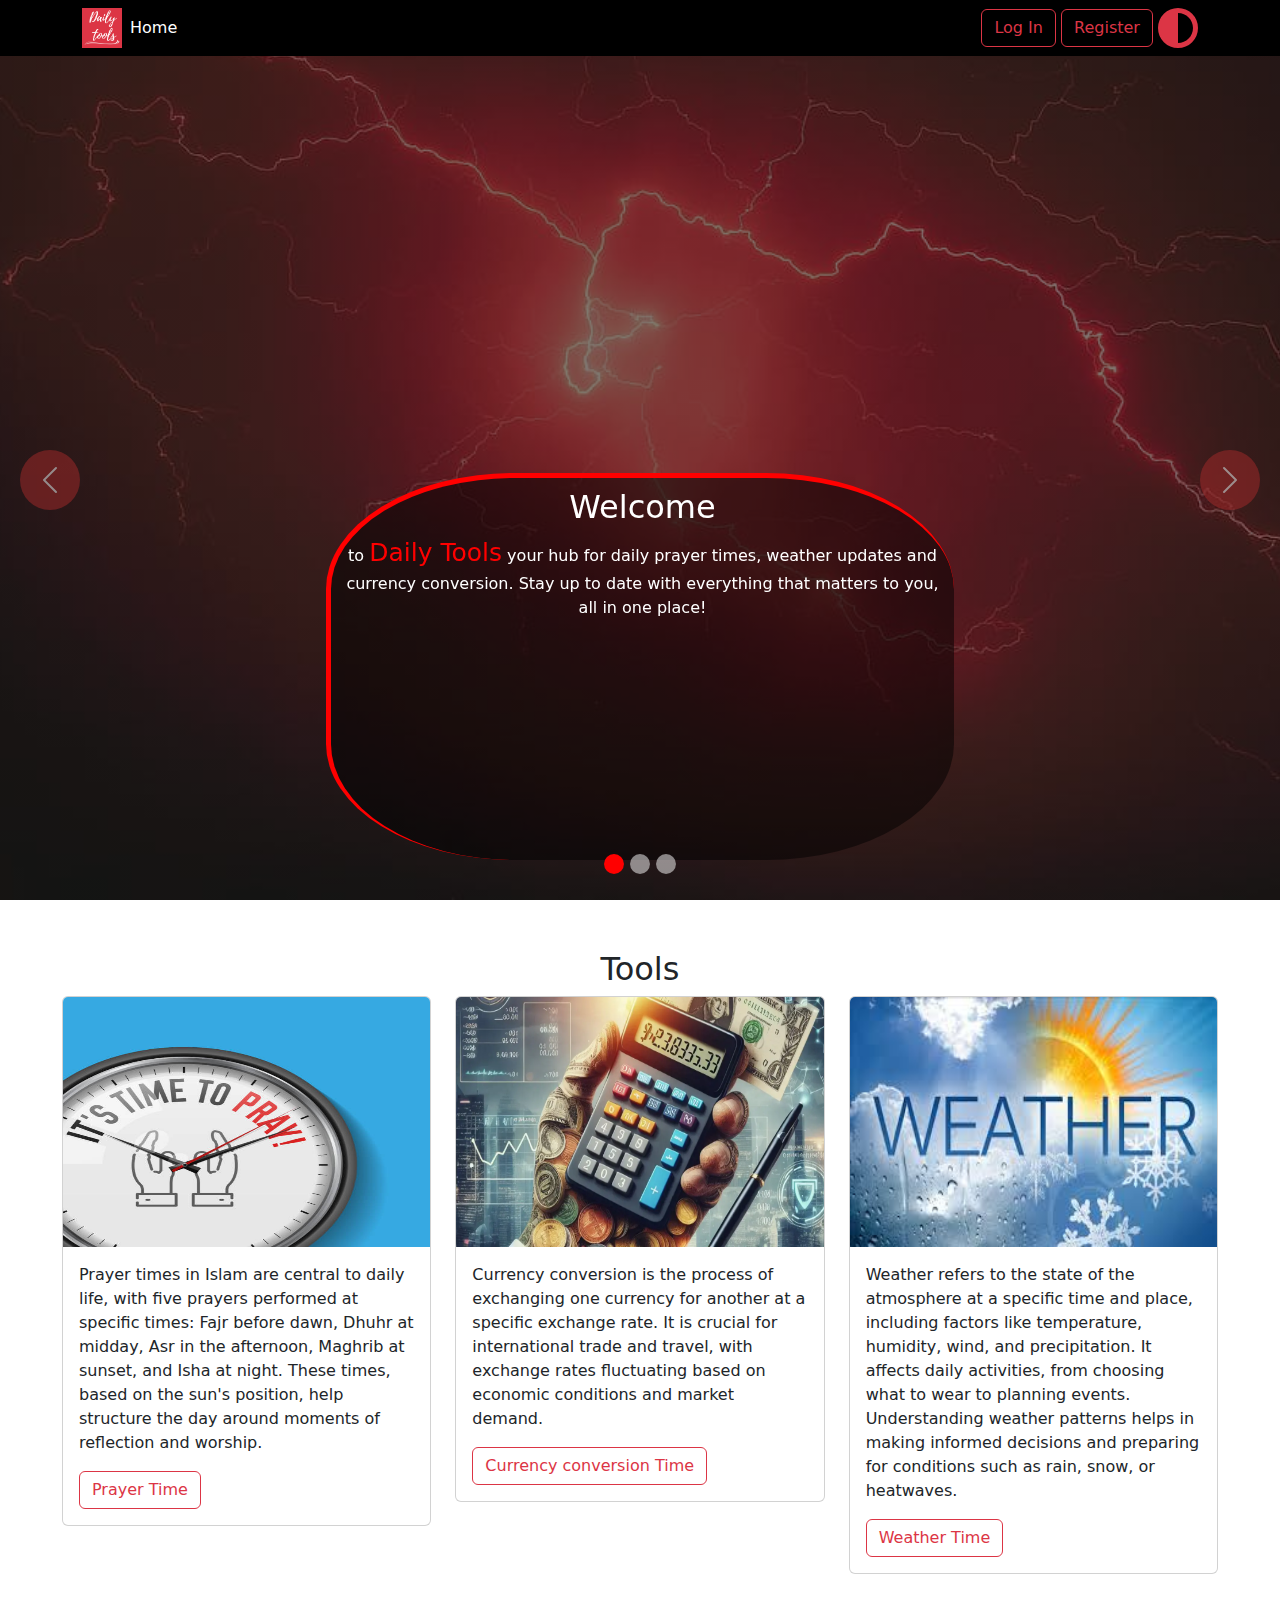
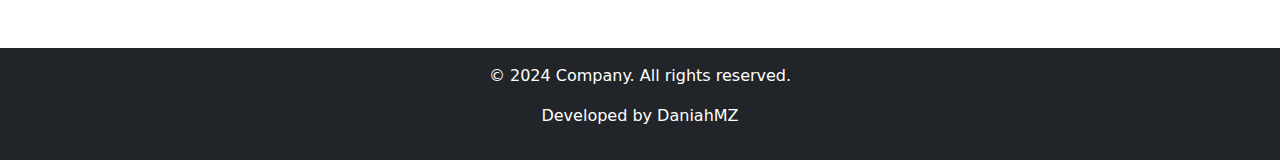
<file: index.html>
<!doctype html>
<html lang="en">

<head>
  <meta charset="utf-8">
  <meta name="viewport" content="width=device-width, initial-scale=1, shrink-to-fit=no">

  <link rel="icon" href="./assets/icons/dailytools.png" type="image/x-png">
  <title>Daliy Tools</title>
  <link href="https://cdn.jsdelivr.net/npm/bootstrap@5.3.3/dist/css/bootstrap.min.css" rel="stylesheet"
    integrity="sha384-QWTKZyjpPEjISv5WaRU9OFeRpok6YctnYmDr5pNlyT2bRjXh0JMhjY6hW+ALEwIH" crossorigin="anonymous">
  <link rel="stylesheet" href="./assets/css/main.css">
</head>

<body>




  <header>
    <nav class="navbar navbar-expand-lg fixed-top " style="background-color: #000;">
      <div class="container">
        <button class="navbar-toggler" type="button" data-bs-toggle="collapse" data-bs-target="#navbarTogglerDemo03"
          aria-controls="navbarTogglerDemo03" aria-expanded="false" aria-label="Toggle navigation">
          <span class="navbar-toggler-icon"></span>
        </button>
        <a class="logo" style="cursor: pointer;"> <img src="./assets/icons/dailytools.png" width="40px" height="40px"></a>
        <div class="collapse navbar-collapse " id="navbarTogglerDemo03">
          <ul class="navbar-nav me-auto mb-2 mb-lg-0">
            <li class="nav-item ">
              <a class="nav-link active home" style="color: white;" aria-current="page">Home</a>
            </li>
          </ul>


          <form class="d-flex " role="search ">

            <div class=" gap-6">

              <button class=" login btn btn-outline-danger g-col-1 " type="button">Log In</button>

              <button class=" reg btn btn-outline-danger g-col-1" type="button">Register</button>
              <svg class="darkmode" style="   cursor: pointer;" width="40px" hight="70px"
                xmlns="http://www.w3.org/2000/svg"
                viewBox="0 0 512 512"><!--!Font Awesome Free 6.6.0 by @fontawesome - https://fontawesome.com License - https://fontawesome.com/license/free Copyright 2024 Fonticons, Inc.-->
                <path fill="#dc3545"
                  d="M448 256c0-106-86-192-192-192l0 384c106 0 192-86 192-192zM0 256a256 256 0 1 1 512 0A256 256 0 1 1 0 256z" />
              </svg>
            </div>
          </form>

        </div>
      </div>
    </nav>


    <div id="carouselExampleIndicators" class="carousel slide vh-100 bg-dark">
      <div class="carousel-indicators">
        <button type="button" data-bs-target="#carouselExampleIndicators" data-bs-slide-to="0" class="active"
          aria-current="true" aria-label="Slide 1"></button>
        <button type="button" data-bs-target="#carouselExampleIndicators" data-bs-slide-to="1"
          aria-label="Slide 2"></button>
        <button type="button" data-bs-target="#carouselExampleIndicators" data-bs-slide-to="2"
          aria-label="Slide 3"></button>
      </div>
      <div class="carousel-inner h-100 text-white">
        <div class="carousel-item active h-100"
          style="background-image: linear-gradient(rgba(0,0,0,0.5),rgba(0,0,0,.5)),url(./assets/icons/weatheritem.png);">
          <div class="carousel-caption d-flex h-100 justify-content-center align-items-end">
            <div class="carousel-box" style="text-align: center; max-width: 100%; text-wrap: wrap;">
              <h2>Welcome </h2>
              <p>to <span>Daily Tools</span> your hub for daily prayer times, weather updates and currency conversion.
                Stay up to date with everything that matters to you, all in one place!</p>
            </div>
          </div>
        </div>
        <div class="carousel-item h-100"
          style="background-image: linear-gradient(rgba(0,0,0,0.5),rgba(0,0,0,.5)),url(./assets/icons/mony.jpg);">
          <div class="carousel-caption d-flex h-100 justify-content-center align-items-end">
            <div class="carousel-box" style="text-align: center; max-width: 100%; text-wrap: wrap;">
              <h2>Welcome </h2>
              <p>to <span>Daily Tools</span> your hub for daily prayer times, weather updates and currency conversion.
                Stay up to date with everything that matters to you, all in one place!</p>
            </div>
          </div>
        </div>
        <div class="carousel-item h-100"
          style="background-image:linear-gradient(rgba(0,0,0,0.5),rgba(0,0,0,.5)), url(./assets/icons/pray.png);">
          <div class="carousel-caption d-flex h-100 justify-content-center align-items-end">
            <div class="carousel-box" style="text-align: center; max-width: 100%; text-wrap: wrap;">
              <h2>Welcome </h2>
              <p>to <span>Daily Tools</span> your hub for daily prayer times, weather updates and currency conversion.
                Stay up to date with everything that matters to you, all in one place!</p>
            </div>
          </div>
        </div>
      </div>
    </div>




    <button class="carousel-control-prev" type="button" data-bs-target="#carouselExampleIndicators"
      data-bs-slide="prev">
      <span class="carousel-control-prev-icon" aria-hidden="true"></span>
      <span class="visually-hidden">Previous</span>
    </button>
    <button class="carousel-control-next" type="button" data-bs-target="#carouselExampleIndicators"
      data-bs-slide="next">
      <span class="carousel-control-next-icon" aria-hidden="true"></span>
      <span class="visually-hidden">Next</span>
    </button>
    </div>

  </header>

  <main>
    <div class="NewsEssentials" style="padding: 50px;">
      <h2 style="text-align: center; font-size:xx-large">Tools</h2>
      <div class="container-fluid">
        <div class="row">
          <div class="col-lg-4 col-md-6 mb-4">
            <div class="card" style="width: 100%;">
              <img src="./assets/icons/time to pray.jpg" class="card-img-top" style="height: 250px;" alt="...">
              <div class="card-body">
                <p class="card-text">Prayer times in Islam are central to daily life, with five prayers performed at
                  specific times: Fajr before dawn, Dhuhr at midday, Asr in the afternoon, Maghrib at sunset, and Isha
                  at night. These times, based on the sun's position, help structure the day around moments of
                  reflection and worship.</p>
                <button class="prayer btn btn-outline-danger" type="submit">Prayer Time</button>
              </div>
            </div>
          </div>

          <div class="col-lg-4 col-md-6 mb-4">
            <div class="card" style="width: 100%;">
              <img src="./assets/icons/cal.webp" class="card-img-top" style="height: 250px;" alt="...">
              <div class="card-body">
                <p class="card-text">Currency conversion is the process of exchanging one currency for another at a
                  specific exchange rate. It is crucial for international trade and travel, with exchange rates
                  fluctuating based on economic conditions and market demand.</p>
                <button class="currencyconversion btn btn-outline-danger" type="submit">Currency conversion
                  Time</button>
              </div>
            </div>
          </div>

          <div class="col-lg-4 col-md-12 mb-4">
            <div class="card" style="width: 100%;">
              <img src="./assets/icons/wether.jpg" class="card-img-top" style="height: 250px;" alt="...">
              <div class="card-body">
                <p class="card-text">Weather refers to the state of the atmosphere at a specific time and place,
                  including factors like temperature, humidity, wind, and precipitation. It affects daily activities,
                  from choosing what to wear to planning events. Understanding weather patterns helps in making informed
                  decisions and preparing for conditions such as rain, snow, or heatwaves.</p>
                <button class="weather btn btn-outline-danger" type="submit">Weather Time</button>
              </div>
            </div>
          </div>
        </div>
      </div>
    </div>


  </main>


  <footer class="bg-dark text-white text-center py-3">
    <p>© 2024 Company. All rights reserved.</p>
    <p>Developed by DaniahMZ</p>
  </footer>

  <script src="https://cdn.jsdelivr.net/npm/bootstrap@5.3.3/dist/js/bootstrap.bundle.min.js"
    integrity="sha384-YvpcrYf0tY3lHB60NNkmXc5s9fDVZLESaAA55NDzOxhy9GkcIdslK1eN7N6jIeHz"
    crossorigin="anonymous"></script>
  <script src="./assets/js/main.js"> </script>
  <script src="./assets/js/nav.js"></script>
</body>

</html>
</file>
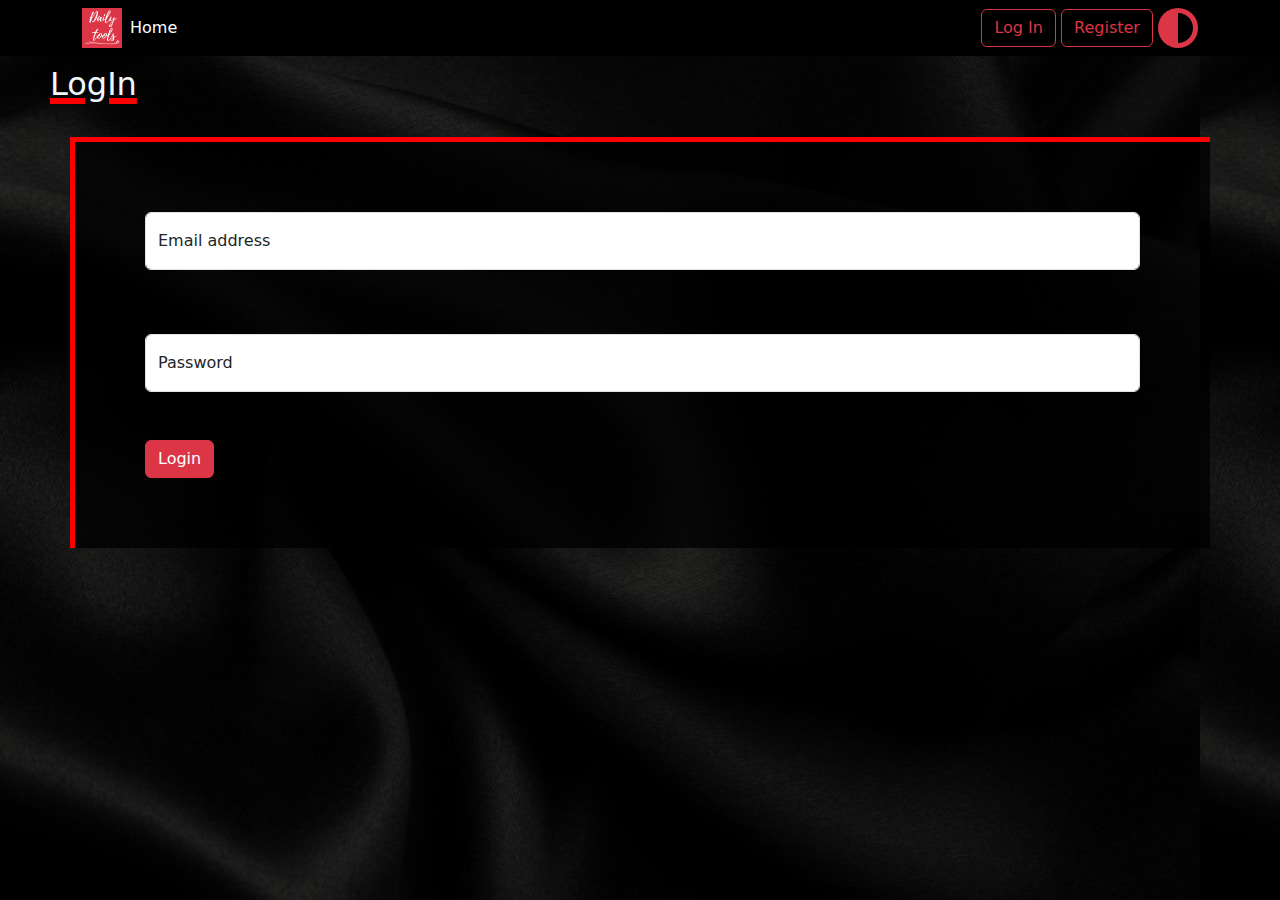
<file: login.html>
<!doctype html>
<html lang="en">

<head>
  <meta charset="utf-8">
  <meta name="viewport" content="width=device-width, initial-scale=1, shrink-to-fit=no">
  <link rel="icon" href="./assets/icons/dailytools.png" type="image/x-png">
  <title>Login</title>
  <link href="https://cdn.jsdelivr.net/npm/bootstrap@5.3.3/dist/css/bootstrap.min.css" rel="stylesheet"
    integrity="sha384-QWTKZyjpPEjISv5WaRU9OFeRpok6YctnYmDr5pNlyT2bRjXh0JMhjY6hW+ALEwIH" crossorigin="anonymous">
  <link rel="stylesheet" href="./assets/css/main.css">
</head>

<body style="background-image: linear-gradient(rgba(0,0,0,0.5),rgba(0,0,0,.5)),url(./assets/icons/black.jpg); ">



  <nav class="navbar navbar-expand-lg fixed-top " style="background-color: #000;">
    <div class="container">
      <button class="navbar-toggler" type="button" data-bs-toggle="collapse" data-bs-target="#navbarTogglerDemo03"
        aria-controls="navbarTogglerDemo03" aria-expanded="false" aria-label="Toggle navigation">
        <span class="navbar-toggler-icon"></span>
      </button>
      <a class="logo" style="cursor: pointer;"> <img src="./assets/icons/dailytools.png" width="40px" height="40px"></a>
      <div class="collapse navbar-collapse " id="navbarTogglerDemo03">
        <ul class="navbar-nav me-auto mb-2 mb-lg-0">
          <li class="nav-item ">
            <a class="nav-link active home" style="color: white;" aria-current="page">Home</a>
          </li>
        </ul>


        <form class="d-flex " role="search ">

          <div class=" gap-6">

            <button class=" login btn btn-outline-danger g-col-1 " type="button">Log In</button>

            <button class=" reg btn btn-outline-danger g-col-1" type="button">Register</button>
            <svg class="darkmode" style="   cursor: pointer;" width="40px" hight="70px"
              xmlns="http://www.w3.org/2000/svg"
              viewBox="0 0 512 512"><!--!Font Awesome Free 6.6.0 by @fontawesome - https://fontawesome.com License - https://fontawesome.com/license/free Copyright 2024 Fonticons, Inc.-->
              <path fill="#dc3545"
                d="M448 256c0-106-86-192-192-192l0 384c106 0 192-86 192-192zM0 256a256 256 0 1 1 512 0A256 256 0 1 1 0 256z" />
            </svg>
          </div>
        </form>

      </div>
    </div>
  </nav>

  <meta name="viewport" content="width=device-width, initial-scale=1, shrink-to-fit=no">


  <h2 class="container-fluid  "
    style=" padding: 65px 50px 26px 50px; text-decoration: underline red 6px; color: aliceblue;">LogIn</h2>


  <div class="form-reg container gap-5 d-flex flex-wrap ">



    <div class="form-floating mb-3 col-12">
      <input type="email" class="form-control" id="floatingInput" placeholder="name@example.com">
      <label for="floatingInput">Email address</label>
    </div>

    <div class="form-floating col-12">
      <input type="password" class="form-control" id="floatingPassword" placeholder="Password">
      <label for="floatingPassword">Password</label>
    </div>




    <button type="button" class="btn btn-danger">Login</button>

  </div>


  <script src="https://cdn.jsdelivr.net/npm/bootstrap@5.3.3/dist/js/bootstrap.bundle.min.js"
    integrity="sha384-YvpcrYf0tY3lHB60NNkmXc5s9fDVZLESaAA55NDzOxhy9GkcIdslK1eN7N6jIeHz"
    crossorigin="anonymous"></script>
  <script src="./assets/js/nav.js"></script>
</body>

</html>
</file>
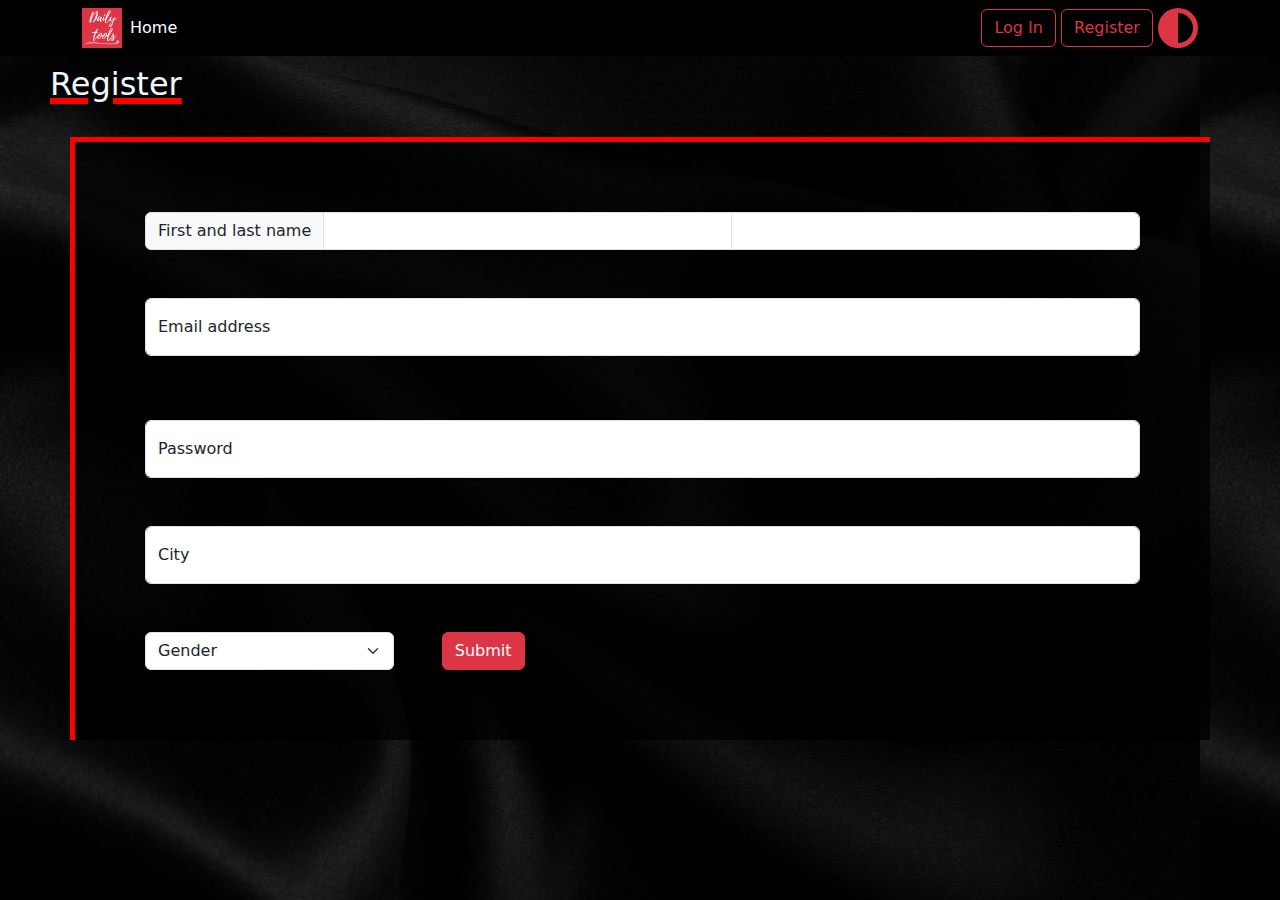
<file: register.html>
<!doctype html>
<html lang="en">

<head>
  <meta charset="utf-8">
  <meta name="viewport" content="width=device-width, initial-scale=1, shrink-to-fit=no">
  <link rel="icon" href="./assets/icons/dailytools.png" type="image/x-png">

  <title>Register</title>
  <link href="https://cdn.jsdelivr.net/npm/bootstrap@5.3.3/dist/css/bootstrap.min.css" rel="stylesheet"
    integrity="sha384-QWTKZyjpPEjISv5WaRU9OFeRpok6YctnYmDr5pNlyT2bRjXh0JMhjY6hW+ALEwIH" crossorigin="anonymous">
  <link rel="stylesheet" href="./assets/css/main.css">
</head>

<body style="background-image: linear-gradient(rgba(0,0,0,0.5),rgba(0,0,0,.5)),url(./assets/icons/black.jpg); ">

  <nav class="navbar navbar-expand-lg fixed-top " style="background-color: #000;">
    <div class="container">
      <button class="navbar-toggler" type="button" data-bs-toggle="collapse" data-bs-target="#navbarTogglerDemo03"
        aria-controls="navbarTogglerDemo03" aria-expanded="false" aria-label="Toggle navigation">
        <span class="navbar-toggler-icon"></span>
      </button>
      <a class="logo" style="cursor: pointer;"> <img src="./assets/icons/dailytools.png" width="40px" height="40px"></a>
      <div class="collapse navbar-collapse " id="navbarTogglerDemo03">
        <ul class="navbar-nav me-auto mb-2 mb-lg-0">
          <li class="nav-item ">
            <a class="nav-link active home" style="color: white;" aria-current="page">Home</a>
          </li>
        </ul>


        <form class="d-flex " role="search ">

          <div class=" gap-6">

            <button class=" login btn btn-outline-danger g-col-1 " type="button">Log In</button>

            <button class=" reg btn btn-outline-danger g-col-1" type="button">Register</button>
            <svg class="darkmode" style="   cursor: pointer;" width="40px" hight="70px"
              xmlns="http://www.w3.org/2000/svg"
              viewBox="0 0 512 512"><!--!Font Awesome Free 6.6.0 by @fontawesome - https://fontawesome.com License - https://fontawesome.com/license/free Copyright 2024 Fonticons, Inc.-->
              <path fill="#dc3545"
                d="M448 256c0-106-86-192-192-192l0 384c106 0 192-86 192-192zM0 256a256 256 0 1 1 512 0A256 256 0 1 1 0 256z" />
            </svg>
          </div>
        </form>

      </div>
    </div>
  </nav>


  <h2 class="container-fluid  "
    style="text-decoration: underline red 6px;padding: 65px 50px 26px 50px; color: aliceblue;">Register</h2>


  <div class="form-reg container gap-5 d-flex flex-wrap ">

    <div class="input-group col-12">
      <span class="input-group-text">First and last name</span>
      <input type="text" aria-label="First name" class="form-control">
      <input type="text" aria-label="Last name" class="form-control">
    </div>

    <div class="form-floating mb-3 col-12">
      <input type="email" class="form-control" id="floatingInput" placeholder="name@example.com">
      <label for="floatingInput">Email address</label>
    </div>

    <div class="form-floating col-12">
      <input type="password" class="form-control" id="floatingPassword" placeholder="Password">
      <label for="floatingPassword">Password</label>
    </div>

    <div class="form-floating col-12">
      <input type="city" class="form-control" id="floatingPassword" placeholder="City">
      <label for="floatingPassword">City</label>
    </div>


    <div class="col-md-3 col-12">

      <select class="form-select" id="validationCustom04" required>
        <option selected disabled value="">Gender</option>
        <option>Female</option>
        <option>Male</option>
      </select>
      <div class="invalid-feedback">
        Please select a valid state.
      </div>
    </div>



    <button type="button" class="btn btn-danger">Submit</button>

  </div>

  <script src="https://cdn.jsdelivr.net/npm/bootstrap@5.3.3/dist/js/bootstrap.bundle.min.js"
    integrity="sha384-YvpcrYf0tY3lHB60NNkmXc5s9fDVZLESaAA55NDzOxhy9GkcIdslK1eN7N6jIeHz"
    crossorigin="anonymous"></script>
  <script src="./assets/js/nav.js"></script>
</body>

</html>
</file>
<file: assets/css/main.css>
.d-none {
   display: none !important;

}

.overlay {
   position: fixed;
   top: 0;
   left: 0;
   width: 100%;
   height: 100%;
   background-color: rgba(0, 0, 0, 0.5);
   display: flex;
   align-items: center;
   justify-content: center;
   z-index: 9999;
}


.loader {
   width: 10%;
   aspect-ratio: 1;

   background: #000000;
   clip-path: polygon(0 0, 100% 0, 100% 100%, 0 100%);
   animation: l1 2s infinite cubic-bezier(0.3, 1, 0, 1);
}

@keyframes l1 {
   33% {
      border-radius: 0;
      background: red;
      clip-path: polygon(0 0, 100% 0, 100% 100%, 0 100%)
   }

   66% {
      border-radius: 0;
      background: red;
      clip-path: polygon(50% 0, 50% 0, 100% 100%, 0 100%)
   }
}




button a {
   color: brown;
   text-decoration: none;
}


.navbar-toggler-icon {
   background-image: url("data:image/svg+xml;charset=utf8,%3Csvg viewBox='0 0 30 30' xmlns='http://www.w3.org/2000/svg'%3E%3Cpath stroke='rgba(255, 255, 255, 1)' stroke-width='2' stroke-linecap='round' stroke-miterlimit='10' d='M4 7h22M4 15h22M4 23h22'/%3E%3C/svg%3E");
}

nav {
   position: sticky;
   top: 0;
}

.carousel-item {
   background-size: cover;
   background-position: top;
   align-items: end;


}

.carousel-box {
   background-color: rgba(0, 0, 0, 0.5);
   padding: 10px;
   width: 70%;
   height: 45%;
   border-top: 5px solid red;
   border-left: 5px solid red;
   border-radius: 30%;
   text-align: left;

}

.carousel-box p span {
   color: red;
   font-size: 25px;

}

.carousel-control-next,
.carousel-control-prev {
   width: 60px;
   height: 60px;
   top: 50%;
   background-color: brown;
   border-radius: 50%;
}

.carousel-control-next {
   right: 20px;
}

.carousel-control-prev {
   left: 20px;
}

.carousel-indicators [data-bs-target] {
   width: 20px;
   height: 20px;
   border-radius: 50%;
}

.carousel-indicators .active {
   background-color: red;
}

.form-reg {

   background-color: rgba(0, 0, 0, 0.764);
   padding: 70px;

   border-top: 5px solid red;
   border-left: 5px solid red;

   text-align: left;

}

.dark {
   background-color: black;
   color: white;

}


.cont {

   height: 100%;
   flex-wrap: wrap;
   display: flex;
   justify-content: center;
   align-items: center;

}

.scrolNavbar {

   background-color: rgba(96, 92, 92, 0.5) !important;

}
</file>
